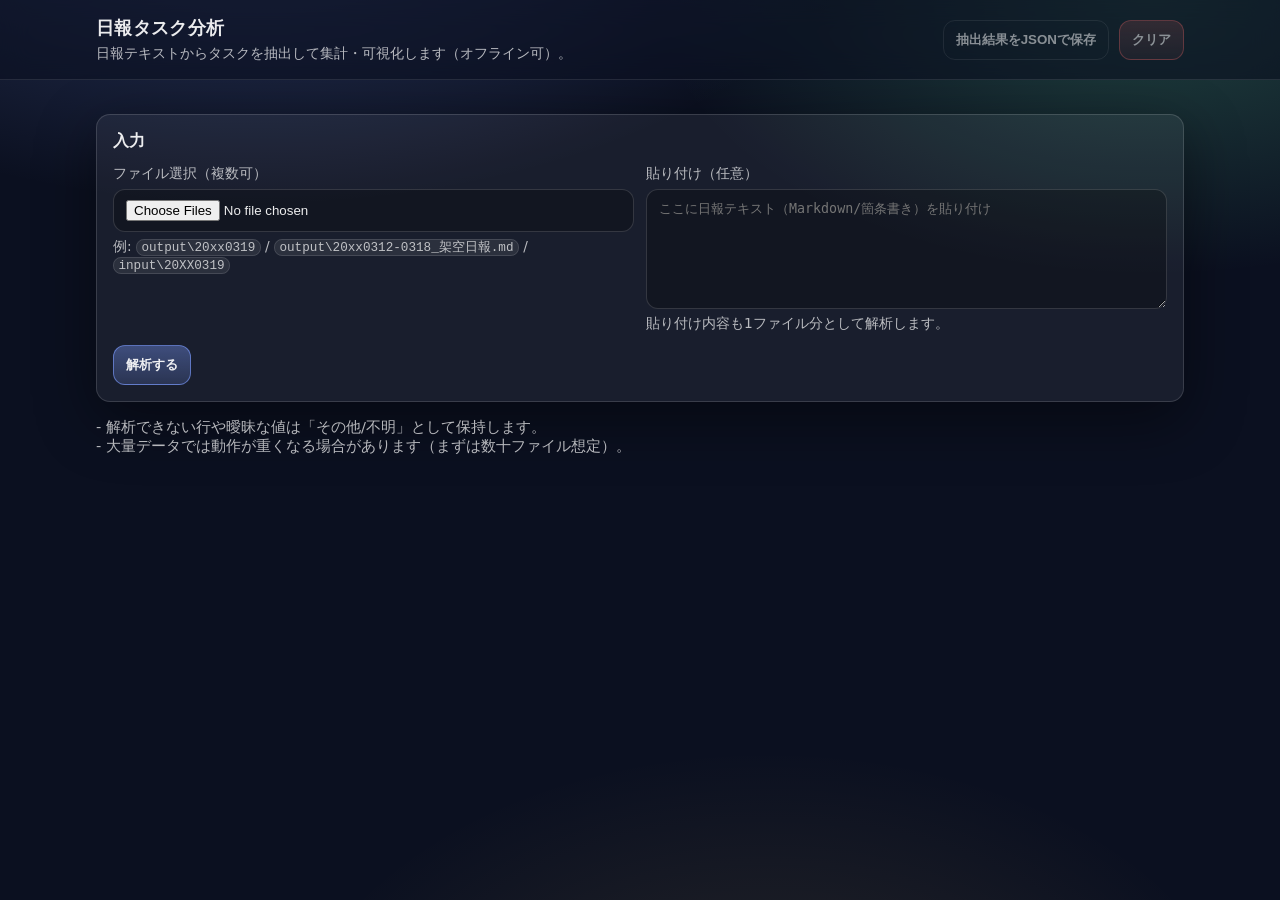
<file: output/task-analysis/index.html>
<!doctype html>
<html lang="ja">
  <head>
    <meta charset="utf-8" />
    <meta name="viewport" content="width=device-width, initial-scale=1" />
    <title>日報タスク分析</title>
    <link rel="stylesheet" href="./styles.css" />
  </head>
  <body>
    <header class="appHeader">
      <div class="appHeader__inner">
        <div class="appTitle">
          <div class="appTitle__name">日報タスク分析</div>
          <div class="appTitle__desc">日報テキストからタスクを抽出して集計・可視化します（オフライン可）。</div>
        </div>
        <div class="headerActions">
          <button id="btnDownloadJson" class="btn btn--ghost" disabled>抽出結果をJSONで保存</button>
          <button id="btnClear" class="btn btn--danger" disabled>クリア</button>
        </div>
      </div>
    </header>

    <main class="appMain">
      <section class="panel">
        <h2 class="panel__title">入力</h2>

        <div class="grid grid--2">
          <div class="field">
            <label class="field__label" for="fileInput">ファイル選択（複数可）</label>
            <input id="fileInput" class="field__control" type="file" multiple />
            <div class="field__help">例: <code>output\20xx0319</code> / <code>output\20xx0312-0318_架空日報.md</code> / <code>input\20XX0319</code></div>
          </div>

          <div class="field">
            <label class="field__label" for="pasteInput">貼り付け（任意）</label>
            <textarea id="pasteInput" class="field__control field__control--textarea" placeholder="ここに日報テキスト（Markdown/箇条書き）を貼り付け"></textarea>
            <div class="field__help">貼り付け内容も1ファイル分として解析します。</div>
          </div>
        </div>

        <div class="panel__actions">
          <button id="btnAnalyze" class="btn btn--primary">解析する</button>
          <div id="inputSummary" class="muted"></div>
        </div>

        <div id="parseWarnings" class="callout callout--warn" hidden>
          <div class="callout__title">解析メモ</div>
          <ul id="warningsList" class="callout__list"></ul>
        </div>
      </section>

      <section class="panel" id="filtersPanel" hidden>
        <h2 class="panel__title">フィルタ</h2>
        <div class="grid grid--3">
          <div class="field">
            <label class="field__label" for="filterFrom">日付（From）</label>
            <input id="filterFrom" class="field__control" type="date" />
          </div>
          <div class="field">
            <label class="field__label" for="filterTo">日付（To）</label>
            <input id="filterTo" class="field__control" type="date" />
          </div>
          <div class="field">
            <label class="field__label" for="filterStatus">進捗</label>
            <select id="filterStatus" class="field__control">
              <option value="">すべて</option>
              <option value="done">完了</option>
              <option value="waiting_review">レビュー待ち</option>
              <option value="ongoing">継続</option>
              <option value="percent">%</option>
              <option value="other">その他</option>
            </select>
          </div>
        </div>
        <div class="grid grid--2">
          <div class="field">
            <label class="field__label" for="filterQuery">タスク名検索</label>
            <input id="filterQuery" class="field__control" type="text" placeholder="例: 提案 / ABテスト / 講座" />
          </div>
          <div class="field field--inline">
            <label class="checkbox">
              <input id="filterHideUnknownDate" type="checkbox" />
              日付不明を隠す
            </label>
          </div>
        </div>
      </section>

      <section class="panel" id="resultsPanel" hidden>
        <h2 class="panel__title">集計</h2>

        <div class="kpis" id="kpis"></div>

        <div class="grid grid--2">
          <div class="card">
            <div class="card__title">タスク別ランキング（件数）</div>
            <div id="chartTaskCount" class="chart"></div>
          </div>
          <div class="card">
            <div class="card__title">進捗内訳</div>
            <div id="chartStatus" class="chart"></div>
          </div>
        </div>

        <div class="grid grid--2">
          <div class="card">
            <div class="card__title">稼働（合計/日別推移）</div>
            <div id="workTimeSummary" class="muted"></div>
            <div id="chartWorkTime" class="chart"></div>
          </div>
          <div class="card">
            <div class="card__title">明日の予定（P1〜P3）</div>
            <div id="planKeywords" class="muted"></div>
            <div id="listPlans" class="list"></div>
          </div>
        </div>

        <div class="grid grid--2">
          <div class="card">
            <div class="card__title">課題・詰まり（頻出）</div>
            <div id="issueKeywords" class="muted"></div>
            <div id="listIssues" class="list"></div>
          </div>
          <div class="card">
            <div class="card__title">メモ</div>
            <div class="muted">
              - 「課題」はテンプレ内の <code>### 3. 課題・詰まり</code> から抽出します。<br />
              - 生テキスト入力は課題を抽出できない場合があります。
            </div>
          </div>
        </div>

        <div class="card">
          <div class="card__title">日付別タイムライン</div>
          <div id="timeline" class="timeline"></div>
        </div>
      </section>

      <footer class="appFooter">
        <div class="muted">
          - 解析できない行や曖昧な値は「その他/不明」として保持します。<br />
          - 大量データでは動作が重くなる場合があります（まずは数十ファイル想定）。
        </div>
      </footer>
    </main>

    <script type="module" src="./app.js"></script>
  </body>
</html>
</file>
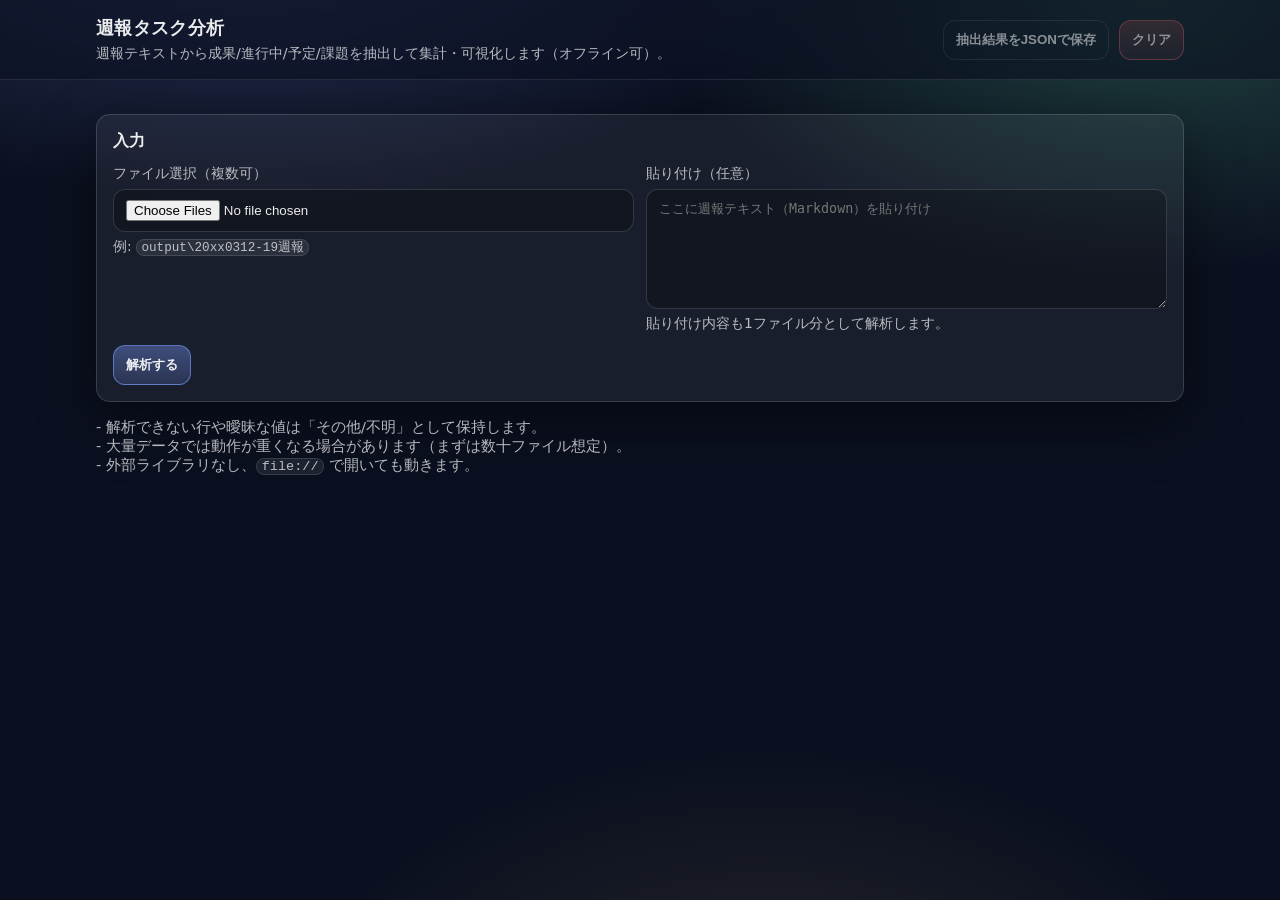
<file: output/weekly-analysis/index.html>
<!doctype html>
<html lang="ja">
  <head>
    <meta charset="utf-8" />
    <meta name="viewport" content="width=device-width, initial-scale=1" />
    <title>週報タスク分析</title>
    <link rel="stylesheet" href="./styles.css" />
  </head>
  <body>
    <header class="appHeader">
      <div class="appHeader__inner">
        <div class="appTitle">
          <div class="appTitle__name">週報タスク分析</div>
          <div class="appTitle__desc">週報テキストから成果/進行中/予定/課題を抽出して集計・可視化します（オフライン可）。</div>
        </div>
        <div class="headerActions">
          <button id="btnDownloadJson" class="btn btn--ghost" disabled>抽出結果をJSONで保存</button>
          <button id="btnClear" class="btn btn--danger" disabled>クリア</button>
        </div>
      </div>
    </header>

    <main class="appMain">
      <section class="panel">
        <h2 class="panel__title">入力</h2>

        <div class="grid grid--2">
          <div class="field">
            <label class="field__label" for="fileInput">ファイル選択（複数可）</label>
            <input id="fileInput" class="field__control" type="file" multiple />
            <div class="field__help">例: <code>output\20xx0312-19週報</code></div>
          </div>

          <div class="field">
            <label class="field__label" for="pasteInput">貼り付け（任意）</label>
            <textarea id="pasteInput" class="field__control field__control--textarea" placeholder="ここに週報テキスト（Markdown）を貼り付け"></textarea>
            <div class="field__help">貼り付け内容も1ファイル分として解析します。</div>
          </div>
        </div>

        <div class="panel__actions">
          <button id="btnAnalyze" class="btn btn--primary">解析する</button>
          <div id="inputSummary" class="muted"></div>
        </div>

        <div id="parseWarnings" class="callout callout--warn" hidden>
          <div class="callout__title">解析メモ</div>
          <ul id="warningsList" class="callout__list"></ul>
        </div>
      </section>

      <section class="panel" id="filtersPanel" hidden>
        <h2 class="panel__title">フィルタ</h2>
        <div class="grid grid--3">
          <div class="field">
            <label class="field__label" for="filterFrom">週開始（From）</label>
            <input id="filterFrom" class="field__control" type="date" />
          </div>
          <div class="field">
            <label class="field__label" for="filterTo">週開始（To）</label>
            <input id="filterTo" class="field__control" type="date" />
          </div>
          <div class="field">
            <label class="field__label" for="filterKind">区分</label>
            <select id="filterKind" class="field__control">
              <option value="">すべて</option>
              <option value="done">Done（成果）</option>
              <option value="doing">Doing（進行中）</option>
              <option value="plan">Plan（来週予定）</option>
              <option value="issues">Issues（課題/リスク）</option>
              <option value="other">Other（その他）</option>
            </select>
          </div>
        </div>
        <div class="grid grid--2">
          <div class="field">
            <label class="field__label" for="filterQuery">検索（全文）</label>
            <input id="filterQuery" class="field__control" type="text" placeholder="例: 提案 / ABテスト / Cursor / 会場" />
          </div>
          <div class="field field--inline">
            <label class="checkbox">
              <input id="filterHideUnknownWeek" type="checkbox" />
              週不明を隠す
            </label>
          </div>
        </div>
      </section>

      <section class="panel" id="resultsPanel" hidden>
        <h2 class="panel__title">集計</h2>

        <div class="kpis" id="kpis"></div>

        <div class="grid grid--2">
          <div class="card">
            <div class="card__title">Done（成果/タスク）ランキング（件数）</div>
            <div id="chartDoneCount" class="chart"></div>
          </div>
          <div class="card">
            <div class="card__title">Doing（テーマ/案件名）ランキング（件数）</div>
            <div id="chartDoingCount" class="chart"></div>
          </div>
        </div>

        <div class="grid grid--2">
          <div class="card">
            <div class="card__title">Plan（トップ3/それ以外）内訳</div>
            <div id="chartPlanSplit" class="chart"></div>
          </div>
          <div class="card">
            <div class="card__title">区分内訳（全アイテム）</div>
            <div id="chartKind" class="chart"></div>
          </div>
        </div>

        <div class="grid grid--2">
          <div class="card">
            <div class="card__title">来週予定（キーワード）</div>
            <div id="planKeywords" class="muted"></div>
            <div id="listPlans" class="list"></div>
          </div>
          <div class="card">
            <div class="card__title">課題・リスク（キーワード）</div>
            <div id="issueKeywords" class="muted"></div>
            <div id="listIssues" class="list"></div>
          </div>
        </div>

        <div class="card">
          <div class="card__title">週別タイムライン</div>
          <div id="timeline" class="timeline"></div>
        </div>
      </section>

      <footer class="appFooter">
        <div class="muted">
          - 解析できない行や曖昧な値は「その他/不明」として保持します。<br />
          - 大量データでは動作が重くなる場合があります（まずは数十ファイル想定）。<br />
          - 外部ライブラリなし、<code>file://</code> で開いても動きます。
        </div>
      </footer>
    </main>

    <script type="module" src="./app.js"></script>
  </body>
</html>
</file>
<file: output/task-analysis/styles.css>
/* Minimal, modern, file:// friendly */
:root{
  --bg: #0b1020;
  --panel: rgba(255,255,255,.06);
  --panel2: rgba(255,255,255,.08);
  --text: rgba(255,255,255,.92);
  --muted: rgba(255,255,255,.70);
  --border: rgba(255,255,255,.14);
  --accent: #7c9cff;
  --accent2: #69f0ae;
  --warn: #ffd36b;
  --danger: #ff6b6b;
  --shadow: 0 18px 60px rgba(0,0,0,.45);
  --radius: 14px;
  --radius2: 12px;
  --mono: ui-monospace, SFMono-Regular, Menlo, Monaco, Consolas, "Liberation Mono", "Courier New", monospace;
  --sans: ui-sans-serif, system-ui, -apple-system, Segoe UI, Roboto, Helvetica, Arial, "Apple Color Emoji","Segoe UI Emoji";
}

*{ box-sizing: border-box; }
html,body{ height: 100%; }
body{
  margin:0;
  font-family: var(--sans);
  color: var(--text);
  background: radial-gradient(1200px 700px at 20% -20%, rgba(124,156,255,.35), transparent 55%),
              radial-gradient(900px 500px at 90% 0%, rgba(105,240,174,.22), transparent 55%),
              radial-gradient(900px 600px at 60% 120%, rgba(255,211,107,.12), transparent 55%),
              var(--bg);
}

code{
  font-family: var(--mono);
  font-size: .92em;
  background: rgba(255,255,255,.08);
  border: 1px solid rgba(255,255,255,.12);
  padding: 0 .35em;
  border-radius: 8px;
}

.muted{ color: var(--muted); font-size: .92rem; }

.appHeader{
  position: sticky;
  top:0;
  z-index: 10;
  backdrop-filter: blur(14px);
  background: rgba(11,16,32,.6);
  border-bottom: 1px solid rgba(255,255,255,.10);
}
.appHeader__inner{
  max-width: 1120px;
  margin: 0 auto;
  padding: 16px 16px;
  display:flex;
  align-items:center;
  gap: 16px;
  justify-content: space-between;
}
.appTitle__name{
  font-weight: 780;
  letter-spacing: .02em;
  font-size: 1.1rem;
}
.appTitle__desc{ margin-top: 4px; color: var(--muted); font-size: .9rem; }
.headerActions{ display:flex; gap: 10px; flex-wrap: wrap; }

.appMain{
  max-width: 1120px;
  margin: 0 auto;
  padding: 18px 16px 42px;
}

.panel{
  padding: 16px;
  border: 1px solid var(--border);
  background: var(--panel);
  border-radius: var(--radius);
  box-shadow: var(--shadow);
  margin-top: 16px;
}
.panel__title{
  margin: 0 0 12px;
  font-size: 1rem;
  font-weight: 740;
}
.panel__actions{
  margin-top: 12px;
  display:flex;
  gap: 12px;
  align-items:center;
  flex-wrap: wrap;
}

.grid{ display:grid; gap: 12px; }
.grid--2{ grid-template-columns: 1fr; }
.grid--3{ grid-template-columns: 1fr; }
@media (min-width: 920px){
  .grid--2{ grid-template-columns: 1fr 1fr; }
  .grid--3{ grid-template-columns: 1fr 1fr 1fr; }
}

.field{ display:flex; flex-direction: column; gap: 6px; }
.field--inline{ flex-direction: row; align-items: center; padding-top: 28px; }
.field__label{ color: var(--muted); font-size: .9rem; }
.field__help{ color: var(--muted); font-size: .86rem; }
.field__control{
  width: 100%;
  border-radius: 12px;
  border: 1px solid rgba(255,255,255,.14);
  background: rgba(0,0,0,.25);
  color: var(--text);
  padding: 10px 12px;
  outline: none;
}
.field__control:focus{
  border-color: rgba(124,156,255,.6);
  box-shadow: 0 0 0 4px rgba(124,156,255,.16);
}
.field__control--textarea{ min-height: 120px; resize: vertical; }
select.field__control{ appearance: none; }

.checkbox{ display:flex; gap: 10px; align-items: center; color: var(--muted); user-select: none; }
.checkbox input{ transform: scale(1.05); }

.btn{
  border: 1px solid rgba(255,255,255,.14);
  background: rgba(255,255,255,.07);
  color: var(--text);
  padding: 10px 12px;
  border-radius: 12px;
  cursor: pointer;
  font-weight: 650;
}
.btn:disabled{ opacity: .55; cursor: not-allowed; }
.btn--primary{
  border-color: rgba(124,156,255,.6);
  background: linear-gradient(180deg, rgba(124,156,255,.38), rgba(124,156,255,.18));
}
.btn--ghost{
  background: transparent;
}
.btn--danger{
  border-color: rgba(255,107,107,.55);
  background: linear-gradient(180deg, rgba(255,107,107,.25), rgba(255,107,107,.10));
}

.callout{
  margin-top: 12px;
  border-radius: var(--radius2);
  border: 1px solid rgba(255,255,255,.14);
  padding: 12px;
  background: rgba(0,0,0,.18);
}
.callout--warn{
  border-color: rgba(255,211,107,.35);
  background: rgba(255,211,107,.10);
}
.callout__title{ font-weight: 720; margin-bottom: 8px; }
.callout__list{ margin: 0; padding-left: 18px; color: var(--muted); }

.card{
  border: 1px solid rgba(255,255,255,.12);
  background: rgba(255,255,255,.05);
  border-radius: var(--radius);
  padding: 14px;
}
.card__title{
  font-weight: 740;
  margin-bottom: 10px;
  color: rgba(255,255,255,.86);
}
.chart{ min-height: 120px; }

.kpis{
  display:grid;
  gap: 12px;
  grid-template-columns: repeat(2, minmax(0, 1fr));
  margin-bottom: 12px;
}
@media (min-width: 920px){
  .kpis{ grid-template-columns: repeat(4, minmax(0, 1fr)); }
}
.kpi{
  border: 1px solid rgba(255,255,255,.12);
  background: rgba(0,0,0,.15);
  border-radius: var(--radius);
  padding: 12px;
}
.kpi__label{ color: var(--muted); font-size: .85rem; }
.kpi__value{ font-size: 1.35rem; font-weight: 800; margin-top: 4px; }
.kpi__hint{ color: var(--muted); font-size: .82rem; margin-top: 6px; }

.barList{ display:flex; flex-direction: column; gap: 8px; }
.barRow{
  display:grid;
  grid-template-columns: 1fr 64px;
  gap: 10px;
  align-items:center;
}
.barRow__label{
  display:flex;
  justify-content: space-between;
  gap: 10px;
  color: rgba(255,255,255,.86);
}
.barRow__label small{ color: var(--muted); font-size: .82rem; }
.barTrack{
  width: 100%;
  height: 10px;
  background: rgba(255,255,255,.10);
  border-radius: 999px;
  overflow: hidden;
  border: 1px solid rgba(255,255,255,.08);
}
.barFill{
  height: 100%;
  width: 0%;
  background: linear-gradient(90deg, rgba(124,156,255,.9), rgba(105,240,174,.9));
}
.barValue{ text-align: right; color: var(--muted); font-variant-numeric: tabular-nums; }

.pillRow{ display:flex; gap: 8px; flex-wrap: wrap; }
.pill{
  border: 1px solid rgba(255,255,255,.12);
  background: rgba(0,0,0,.15);
  padding: 6px 10px;
  border-radius: 999px;
  font-size: .86rem;
  color: rgba(255,255,255,.86);
}
.pill strong{ color: rgba(255,255,255,.94); }

.timeline{
  display:flex;
  flex-direction: column;
  gap: 12px;
}
.dayBlock{
  border: 1px solid rgba(255,255,255,.12);
  background: rgba(0,0,0,.12);
  border-radius: var(--radius);
  padding: 12px;
}
.dayBlock__header{
  display:flex;
  justify-content: space-between;
  gap: 10px;
  align-items: baseline;
  margin-bottom: 8px;
}
.dayBlock__date{ font-weight: 800; letter-spacing: .01em; }
.dayBlock__meta{ color: var(--muted); font-size: .86rem; }
.taskList{ margin: 0; padding-left: 18px; color: rgba(255,255,255,.86); }
.taskList li{ margin: 6px 0; }
.taskList .sub{ color: var(--muted); font-size: .86rem; margin-top: 2px; }

.appFooter{ margin-top: 16px; }

.list{ display:flex; flex-direction: column; gap: 10px; }

svg{
  width: 100%;
  height: auto;
}
</file>
<file: output/weekly-analysis/styles.css>
/* Minimal, modern, file:// friendly */
:root{
  --bg: #0b1020;
  --panel: rgba(255,255,255,.06);
  --panel2: rgba(255,255,255,.08);
  --text: rgba(255,255,255,.92);
  --muted: rgba(255,255,255,.70);
  --border: rgba(255,255,255,.14);
  --accent: #7c9cff;
  --accent2: #69f0ae;
  --warn: #ffd36b;
  --danger: #ff6b6b;
  --shadow: 0 18px 60px rgba(0,0,0,.45);
  --radius: 14px;
  --radius2: 12px;
  --mono: ui-monospace, SFMono-Regular, Menlo, Monaco, Consolas, "Liberation Mono", "Courier New", monospace;
  --sans: ui-sans-serif, system-ui, -apple-system, Segoe UI, Roboto, Helvetica, Arial, "Apple Color Emoji","Segoe UI Emoji";
}

*{ box-sizing: border-box; }
html,body{ height: 100%; }
body{
  margin:0;
  font-family: var(--sans);
  color: var(--text);
  background: radial-gradient(1200px 700px at 20% -20%, rgba(124,156,255,.35), transparent 55%),
              radial-gradient(900px 500px at 90% 0%, rgba(105,240,174,.22), transparent 55%),
              radial-gradient(900px 600px at 60% 120%, rgba(255,211,107,.12), transparent 55%),
              var(--bg);
}

code{
  font-family: var(--mono);
  font-size: .92em;
  background: rgba(255,255,255,.08);
  border: 1px solid rgba(255,255,255,.12);
  padding: 0 .35em;
  border-radius: 8px;
}

.muted{ color: var(--muted); font-size: .92rem; }

.appHeader{
  position: sticky;
  top:0;
  z-index: 10;
  backdrop-filter: blur(14px);
  background: rgba(11,16,32,.6);
  border-bottom: 1px solid rgba(255,255,255,.10);
}
.appHeader__inner{
  max-width: 1120px;
  margin: 0 auto;
  padding: 16px 16px;
  display:flex;
  align-items:center;
  gap: 16px;
  justify-content: space-between;
}
.appTitle__name{
  font-weight: 780;
  letter-spacing: .02em;
  font-size: 1.1rem;
}
.appTitle__desc{ margin-top: 4px; color: var(--muted); font-size: .9rem; }
.headerActions{ display:flex; gap: 10px; flex-wrap: wrap; }

.appMain{
  max-width: 1120px;
  margin: 0 auto;
  padding: 18px 16px 42px;
}

.panel{
  padding: 16px;
  border: 1px solid var(--border);
  background: var(--panel);
  border-radius: var(--radius);
  box-shadow: var(--shadow);
  margin-top: 16px;
}
.panel__title{
  margin: 0 0 12px;
  font-size: 1rem;
  font-weight: 740;
}
.panel__actions{
  margin-top: 12px;
  display:flex;
  gap: 12px;
  align-items:center;
  flex-wrap: wrap;
}

.grid{ display:grid; gap: 12px; }
.grid--2{ grid-template-columns: 1fr; }
.grid--3{ grid-template-columns: 1fr; }
@media (min-width: 920px){
  .grid--2{ grid-template-columns: 1fr 1fr; }
  .grid--3{ grid-template-columns: 1fr 1fr 1fr; }
}

.field{ display:flex; flex-direction: column; gap: 6px; }
.field--inline{ flex-direction: row; align-items: center; padding-top: 28px; }
.field__label{ color: var(--muted); font-size: .9rem; }
.field__help{ color: var(--muted); font-size: .86rem; }
.field__control{
  width: 100%;
  border-radius: 12px;
  border: 1px solid rgba(255,255,255,.14);
  background: rgba(0,0,0,.25);
  color: var(--text);
  padding: 10px 12px;
  outline: none;
}
.field__control:focus{
  border-color: rgba(124,156,255,.6);
  box-shadow: 0 0 0 4px rgba(124,156,255,.16);
}
.field__control--textarea{ min-height: 120px; resize: vertical; }
select.field__control{ appearance: none; }

.checkbox{ display:flex; gap: 10px; align-items: center; color: var(--muted); user-select: none; }
.checkbox input{ transform: scale(1.05); }

.btn{
  border: 1px solid rgba(255,255,255,.14);
  background: rgba(255,255,255,.07);
  color: var(--text);
  padding: 10px 12px;
  border-radius: 12px;
  cursor: pointer;
  font-weight: 650;
}
.btn:disabled{ opacity: .55; cursor: not-allowed; }
.btn--primary{
  border-color: rgba(124,156,255,.6);
  background: linear-gradient(180deg, rgba(124,156,255,.38), rgba(124,156,255,.18));
}
.btn--ghost{
  background: transparent;
}
.btn--danger{
  border-color: rgba(255,107,107,.55);
  background: linear-gradient(180deg, rgba(255,107,107,.25), rgba(255,107,107,.10));
}

.callout{
  margin-top: 12px;
  border-radius: var(--radius2);
  border: 1px solid rgba(255,255,255,.14);
  padding: 12px;
  background: rgba(0,0,0,.18);
}
.callout--warn{
  border-color: rgba(255,211,107,.35);
  background: rgba(255,211,107,.10);
}
.callout__title{ font-weight: 720; margin-bottom: 8px; }
.callout__list{ margin: 0; padding-left: 18px; color: var(--muted); }

.card{
  border: 1px solid rgba(255,255,255,.12);
  background: rgba(255,255,255,.05);
  border-radius: var(--radius);
  padding: 14px;
}
.card__title{
  font-weight: 740;
  margin-bottom: 10px;
  color: rgba(255,255,255,.86);
}
.chart{ min-height: 120px; }

.kpis{
  display:grid;
  gap: 12px;
  grid-template-columns: repeat(2, minmax(0, 1fr));
  margin-bottom: 12px;
}
@media (min-width: 920px){
  .kpis{ grid-template-columns: repeat(4, minmax(0, 1fr)); }
}
.kpi{
  border: 1px solid rgba(255,255,255,.12);
  background: rgba(0,0,0,.15);
  border-radius: var(--radius);
  padding: 12px;
}
.kpi__label{ color: var(--muted); font-size: .85rem; }
.kpi__value{ font-size: 1.35rem; font-weight: 800; margin-top: 4px; }
.kpi__hint{ color: var(--muted); font-size: .82rem; margin-top: 6px; }

.barList{ display:flex; flex-direction: column; gap: 8px; }
.barRow{
  display:grid;
  grid-template-columns: 1fr 64px;
  gap: 10px;
  align-items:center;
}
.barRow__label{
  display:flex;
  justify-content: space-between;
  gap: 10px;
  color: rgba(255,255,255,.86);
}
.barRow__label small{ color: var(--muted); font-size: .82rem; }
.barTrack{
  width: 100%;
  height: 10px;
  background: rgba(255,255,255,.10);
  border-radius: 999px;
  overflow: hidden;
  border: 1px solid rgba(255,255,255,.08);
}
.barFill{
  height: 100%;
  width: 0%;
  background: linear-gradient(90deg, rgba(124,156,255,.9), rgba(105,240,174,.9));
}
.barValue{ text-align: right; color: var(--muted); font-variant-numeric: tabular-nums; }

.pillRow{ display:flex; gap: 8px; flex-wrap: wrap; }
.pill{
  border: 1px solid rgba(255,255,255,.12);
  background: rgba(0,0,0,.15);
  padding: 6px 10px;
  border-radius: 999px;
  font-size: .86rem;
  color: rgba(255,255,255,.86);
}
.pill strong{ color: rgba(255,255,255,.94); }

.timeline{
  display:flex;
  flex-direction: column;
  gap: 12px;
}
.dayBlock{
  border: 1px solid rgba(255,255,255,.12);
  background: rgba(0,0,0,.12);
  border-radius: var(--radius);
  padding: 12px;
}
.dayBlock__header{
  display:flex;
  justify-content: space-between;
  gap: 10px;
  align-items: baseline;
  margin-bottom: 8px;
}
.dayBlock__date{ font-weight: 800; letter-spacing: .01em; }
.dayBlock__meta{ color: var(--muted); font-size: .86rem; }
.taskList{ margin: 0; padding-left: 18px; color: rgba(255,255,255,.86); }
.taskList li{ margin: 6px 0; }
.taskList .sub{ color: var(--muted); font-size: .86rem; margin-top: 2px; }

.appFooter{ margin-top: 16px; }

.list{ display:flex; flex-direction: column; gap: 10px; }

svg{
  width: 100%;
  height: auto;
}
</file>
